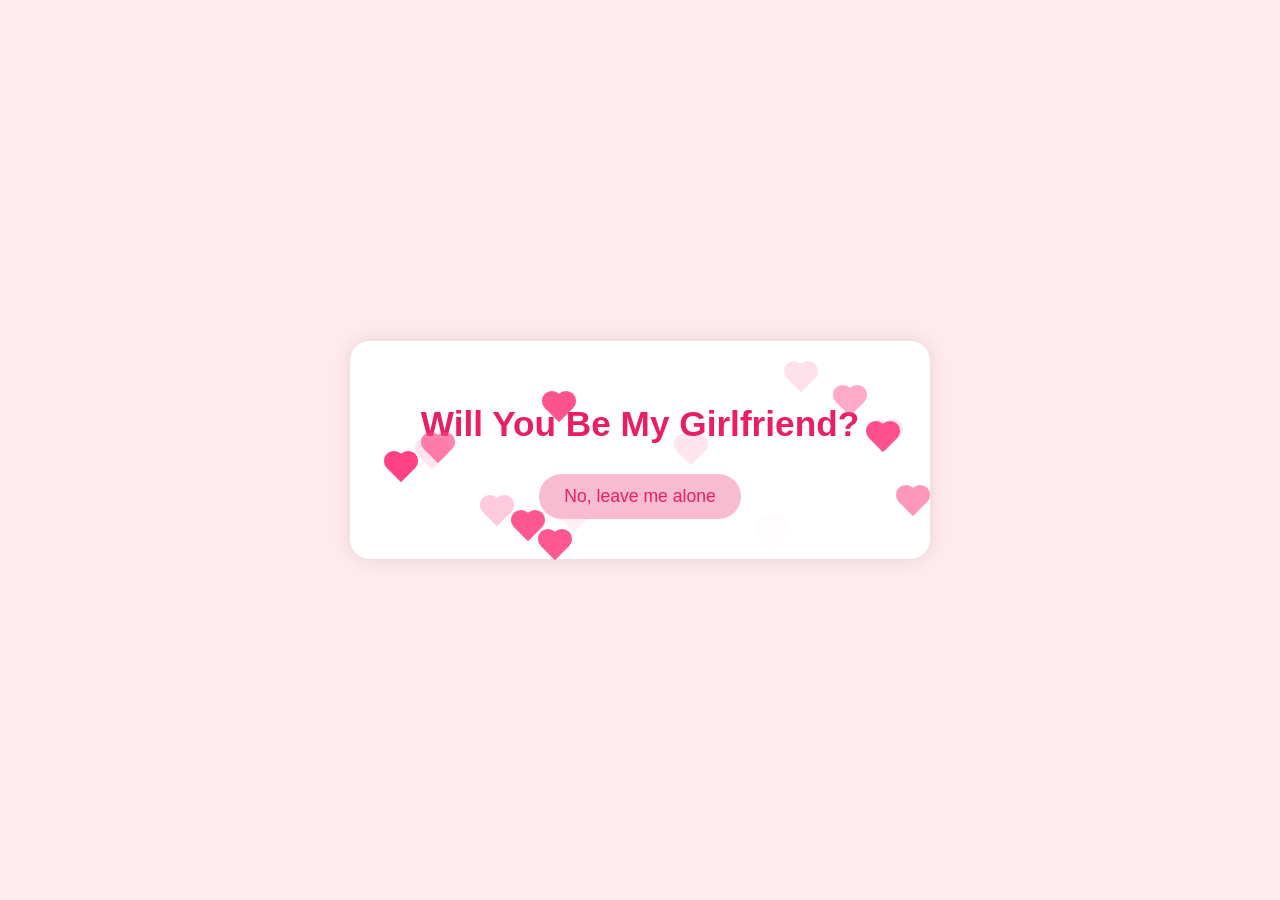
<file: index.html>
<!DOCTYPE html>
<html lang="en">
<head>
    <meta charset="UTF-8">
    <meta name="viewport" content="width=device-width, initial-scale=1.0">
    <title>Will You Be My Girlfriend?</title>
    <link rel="stylesheet" href="style.css">
</head>
<body>
    <div class="container">
        <h1>Will You Be My Girlfriend?</h1>
        <div class="hearts"></div>
        <div class="buttons">
            <button id="yes-btn">Yes I do! ❤️</button>
            <button id="no-btn">No, leave me alone</button>
        </div>
    </div>
    <script src="script.js"></script>
</body>
</html>
</file>
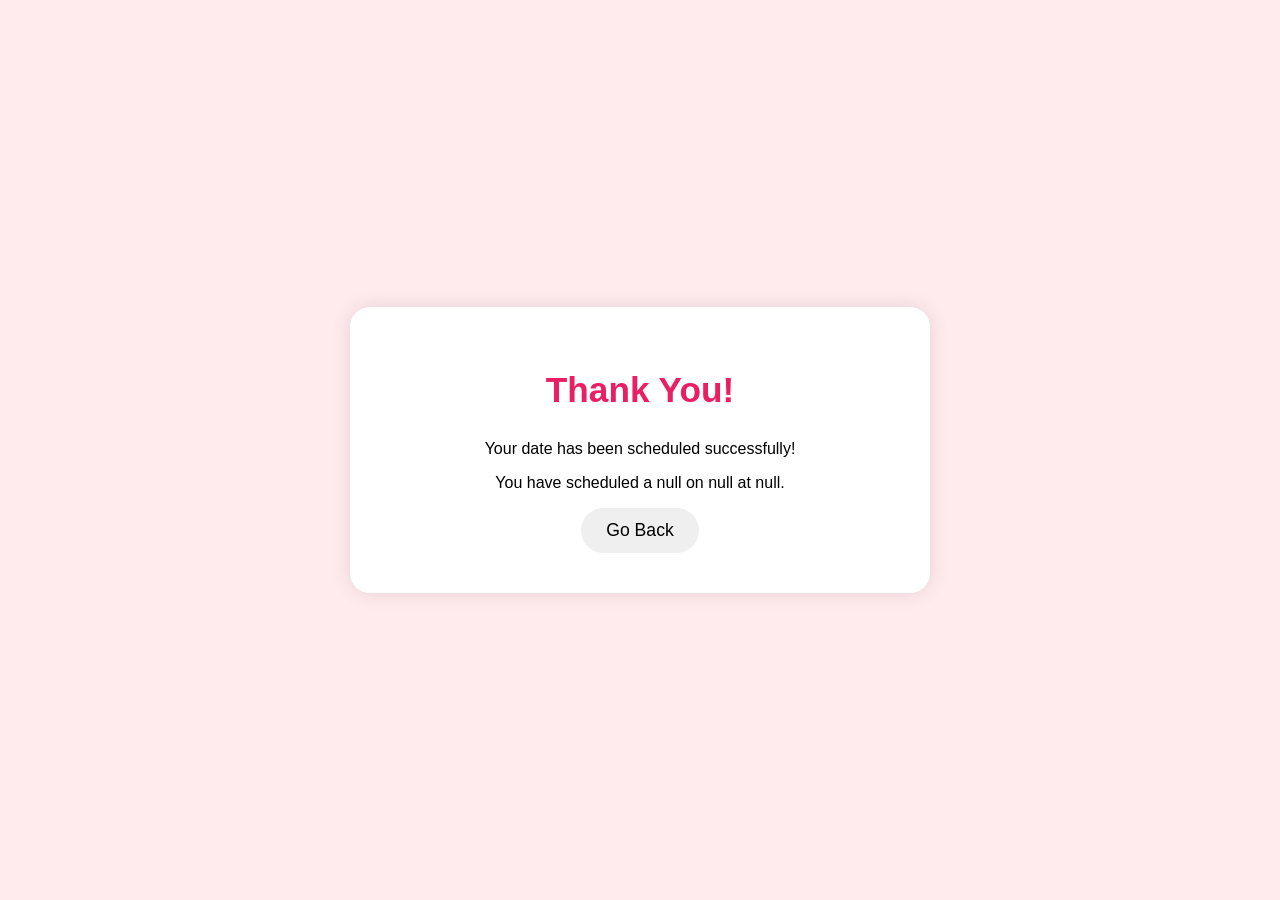
<file: confirmation.html>
<!DOCTYPE html>
<html lang="en">
<head>
    <meta charset="UTF-8">
    <meta name="viewport" content="width=device-width, initial-scale=1.0">
    <title>Confirmation</title>
    <link rel="stylesheet" href="style.css">
</head>
<body>
    <div class="container">
        <h1>Thank You!</h1>
        <p>Your date has been scheduled successfully!</p>
        <p id="date-details"></p>
        <button onclick="goBack()">Go Back</button>
    </div>
    <script>
        function goBack() {
            window.location.href = 'schedule.html';
        }

        // Display the scheduled date and time
        const urlParams = new URLSearchParams(window.location.search);
        const date = urlParams.get('date');
        const time = urlParams.get('time');
        const activity = urlParams.get('activity');

        document.getElementById('date-details').innerText = `You have scheduled a ${activity} on ${date} at ${time}.`;
    </script>
</body>
</html>
</file>
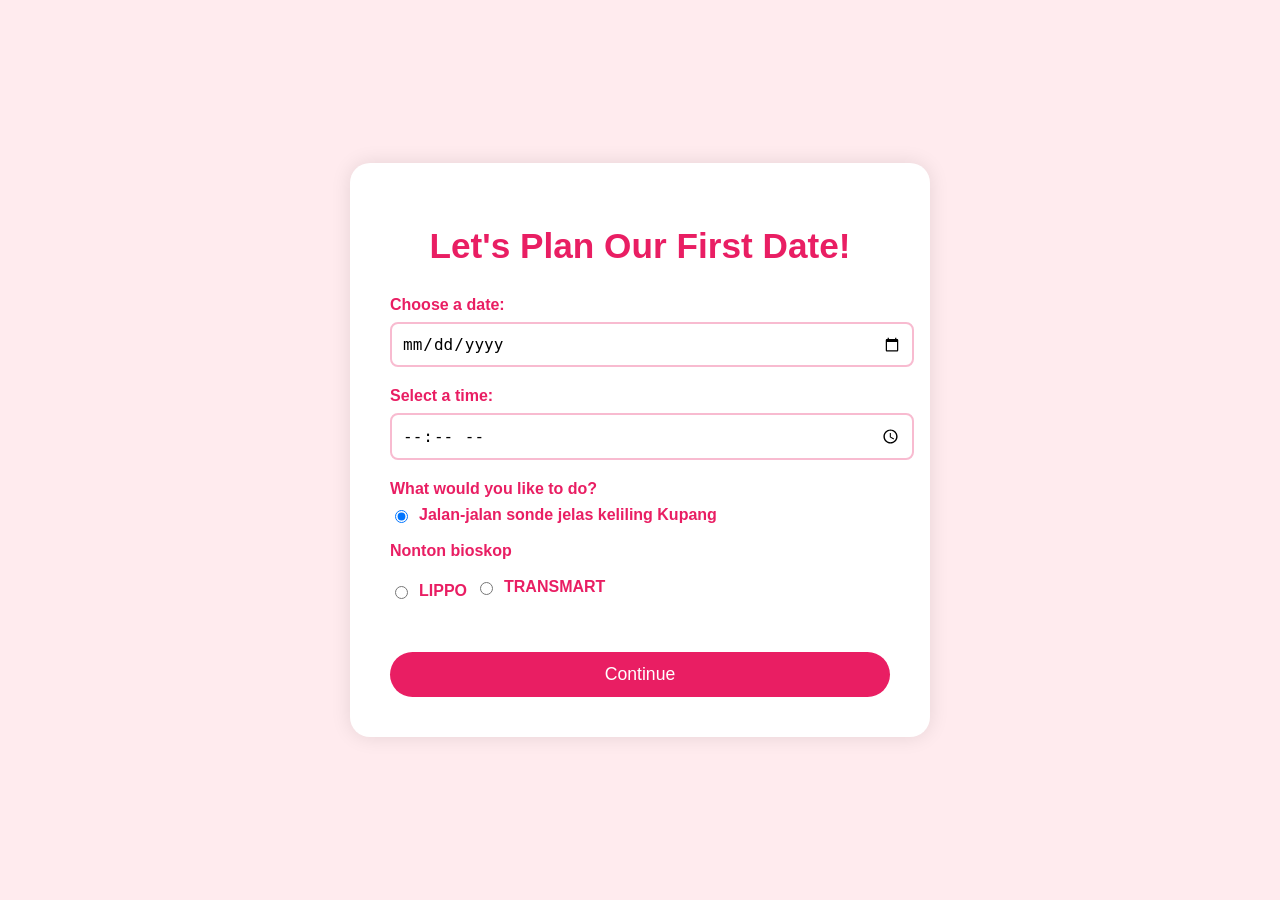
<file: schedule.html>
<!DOCTYPE html>
<html lang="en">
<head>
    <meta charset="UTF-8">
    <meta name="viewport" content="width=device-width, initial-scale=1.0">
    <title>Plan Our Date</title>
    <link rel="stylesheet" href="style.css">
</head>
<body>
    <div class="container">
        <h1>Let's Plan Our First Date!</h1>
        <form id="date-form">
            <div class="form-group">
                <label for="date">Choose a date:</label>
                <input type="date" id="date" required>
            </div>
            
            <div class="form-group">
                <label for="time">Select a time:</label>
                <input type="time" id="time" required>
            </div>
            
            <div class="form-group">
                <label>What would you like to do?</label>
                <div class="options">
                    <label>
                        <input type="radio" name="activity" value="london" checked>
                        <span>Jalan-jalan sonde jelas keliling Kupang</span>
                    </label>
                    <label>
                        <span>Nonton bioskop</span>
                    </label>
                    <label>
                        <input type="radio" name="activity" value="movie">
                        <span>LIPPO</span>
                        <label>
                            <input type="radio" name="activity" value="movie">
                            <span>TRANSMART</span>
                    </label>
                </div>
            </div>
            
            <button type="submit" class="continue-btn">Continue</button>
        </form>
    </div>
    <script src="script.js"></script>
</body>
</html>
</file>
<file: style.css>
body {
    margin: 0;
    padding: 0;
    font-family: 'Arial', sans-serif;
    background-color: #ffebee;
    display: flex;
    justify-content: center;
    align-items: center;
    height: 100vh;
    overflow: hidden;
}

.container {
    text-align: center;
    background-color: #fff;
    padding: 40px;
    border-radius: 20px;
    box-shadow: 0 0 20px rgba(0, 0, 0, 0.1);
    position: relative;
    max-width: 500px;
    width: 90%;
}

h1 {
    color: #e91e63;
    margin-bottom: 30px;
    font-size: 2.2rem;
}

.buttons {
    display: flex;
    justify-content: center;
    gap: 20px;
    margin-top: 30px;
}

button {
    padding: 12px 25px;
    border: none;
    border-radius: 50px;
    font-size: 1.1rem;
    cursor: pointer;
    transition: all 0.3s ease;
}

#yes-btn {
    background-color: #e91e63;
    color: white;
}

#yes-btn:hover {
    background-color: #c2185b;
    transform: scale(1.05);
}

#no-btn {
    background-color: #f8bbd0;
    color: #e91e63;
    position: absolute;
}

.hearts {
    position: absolute;
    width: 100%;
    height: 100%;
    top: 0;
    left: 0;
    pointer-events: none;
}

.heart {
    position: absolute;
    width: 20px;
    height: 20px;
    background-color: #ff4081;
    transform: rotate(45deg);
    animation: float 4s ease-in-out infinite;
}

.heart:before,
.heart:after {
    content: '';
    width: 20px;
    height: 20px;
    background-color: #ff4081;
    border-radius: 50%;
    position: absolute;
}

.heart:before {
    top: -10px;
    left: 0;
}

.heart:after {
    top: 0;
    left: -10px;
}

/* Form styles for schedule page */
.form-group {
    margin-bottom: 20px;
    text-align: left;
}

.form-group label {
    display: block;
    margin-bottom: 8px;
    color: #e91e63;
    font-weight: bold;
}

.form-group input[type="date"],
.form-group input[type="time"] {
    width: 100%;
    padding: 10px;
    border: 2px solid #f8bbd0;
    border-radius: 8px;
    font-size: 1rem;
}

.options {
    display: flex;
    flex-direction: column;
    gap: 10px;
}

.options label {
    display: flex;
    align-items: center;
    gap: 8px;
    cursor: pointer;
}

.continue-btn {
    background-color: #e91e63;
    color: white;
    width: 100%;
    padding: 12px;
    margin-top: 20px;
}

.continue-btn:hover {
    background-color: #c2185b;
}

@keyframes float {

    0% {
        transform: rotate(45deg) translateY(0) scale(1);
        opacity: 1;
    }
    100% {
        transform: rotate(45deg) translateY(-100px) scale(0.5);
        opacity: 0;
    }
}
</file>
